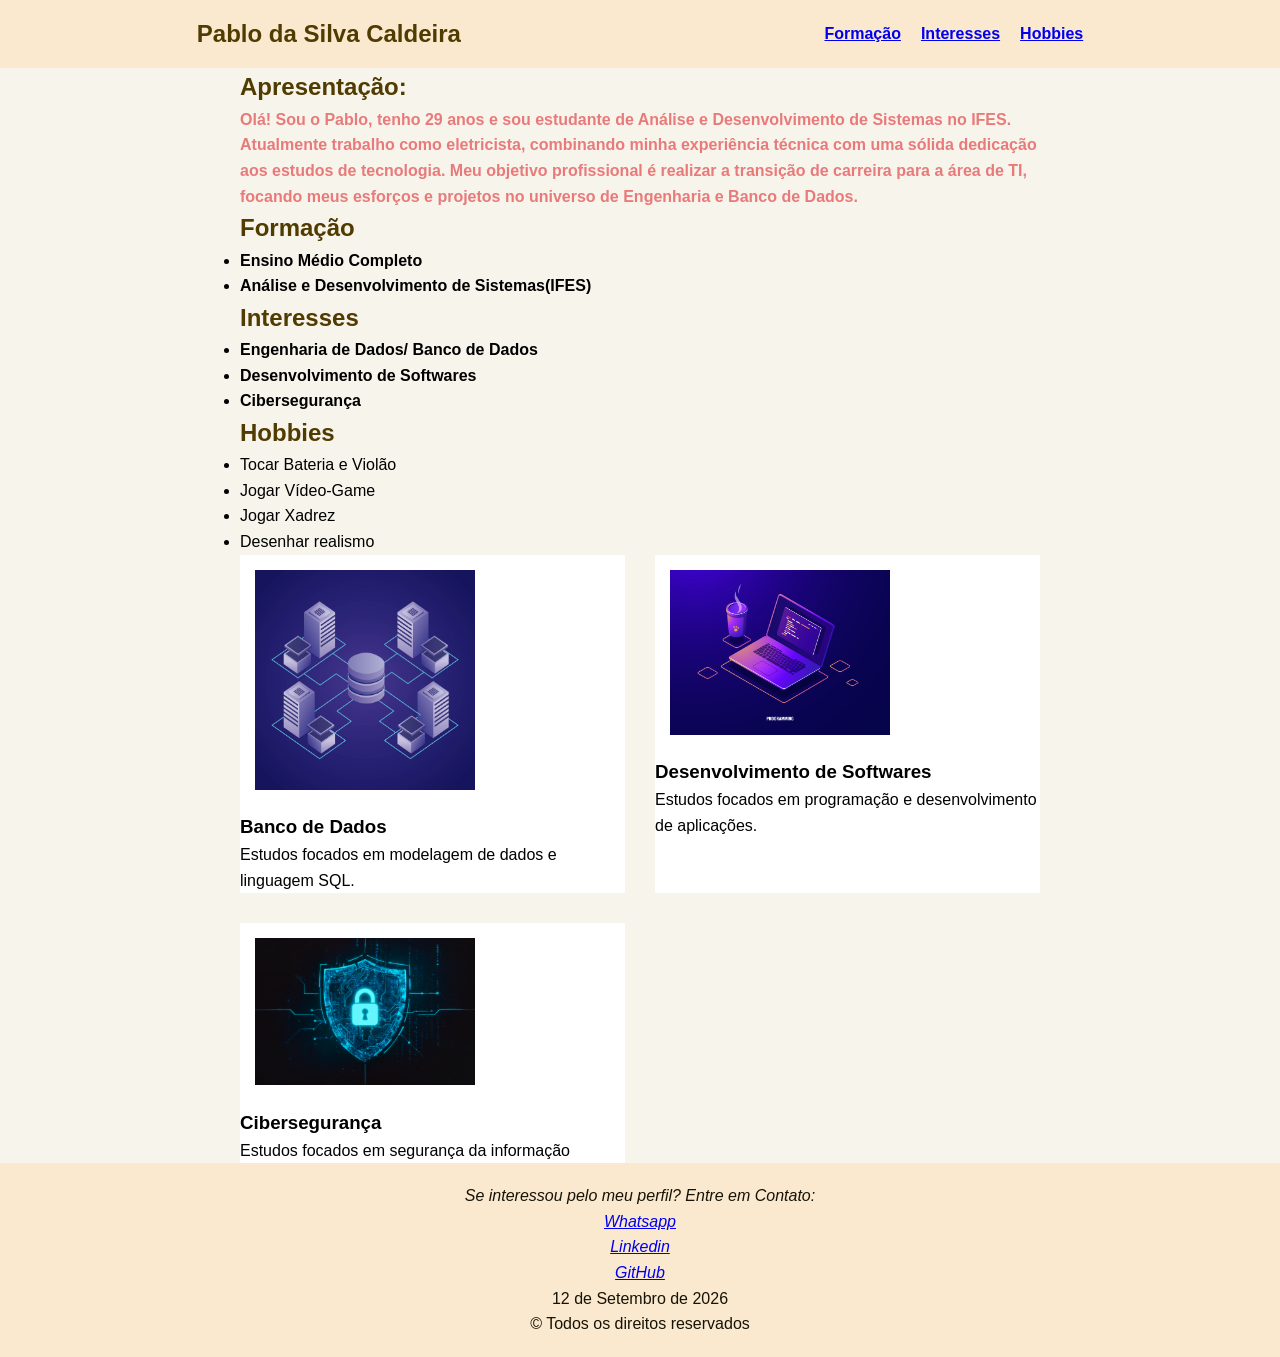
<file: Semana_06/index.html>
<!DOCTYPE html>
<html lang="pt-BR">
<head>
    <meta charset="UTF-8">
    <meta name="viewport" content="width=device-width, initial-scale=1.0">
    <title>Sobre mim</title>
    <link rel="stylesheet" href="css/style.css">
</head>

<body>
    <header>
    <h1 id="nome">Pablo da Silva Caldeira</h1>
    <nav class="menu principal">
        <ul id="lista">
            <li><a href="#formacao">Formação</a></li>
            <li><a href="#interesses">Interesses</a></li>
            <li><a href="#hobbies">Hobbies</a></li>
        </ul>
    </nav>
    </header>

    <main class="container">
        <section>
            <h2>Apresentação:</h2>
            <p class="destaque">Olá! Sou o Pablo, tenho 29 anos e sou estudante de Análise e Desenvolvimento de Sistemas no IFES. Atualmente trabalho como eletricista, 
                combinando minha experiência técnica com uma sólida dedicação aos estudos de tecnologia. 
                Meu objetivo profissional é realizar a transição de carreira para a área de TI, focando meus esforços e projetos no universo de Engenharia e Banco de Dados.</em></p>
            </section>

        <section>
            <h2 id="formacao">Formação</h2>
        <ul>
            <li><strong>Ensino Médio Completo</strong></li>
            <li><strong>Análise e Desenvolvimento de Sistemas(IFES)</strong></li>
        </ul>
        </section>

        <section>
            <h2 id="interesses">Interesses</h2>
            <ul>
                <li><strong>Engenharia de Dados/ Banco de Dados</strong></li>
                <li><strong>Desenvolvimento de Softwares</strong></li>
                <li><strong>Cibersegurança</strong></li>
            </ul>
        </section>

        <section>
            <h2 id="hobbies">Hobbies</h2>
        <ul>
            <li>Tocar Bateria e Violão</li>
            <li>Jogar Vídeo-Game</li>
            <li>Jogar Xadrez</li>
            <li>Desenhar realismo</li>
        </ul>
        </section>
        
    <section class="galeria">
        <article class="card">
            <img src="img/bank.jpg" alt="Banco de dados em ícone">
            <h3>Banco de Dados</h3>
            <p>Estudos focados em modelagem de dados e linguagem SQL.</p>
        </article>

        <article class="card">
            <img src="img/prog.jpg" alt="Programação de softwares em ícone">
            <h3>Desenvolvimento de Softwares</h3>
            <p>Estudos focados em programação e desenvolvimento de aplicações.</p>
        </article>

        <article class="card">
            <img src="img/ciber.jpg" alt="Segurança da informação em ícone">
            <h3>Cibersegurança</h3>
            <p>Estudos focados em segurança da informação</p>
        </article>

    </section>
    </main>
    <footer>
        <address>
            Se interessou pelo meu perfil?
            Entre em Contato:
            <br>
            <a href="https://wa.me/5527988827519" target="_blank">Whatsapp</a> <br>
            <a href="https://www.linkedin.com/in/pablo-da-silva-caldeira-5321a7321/" target="_blank">Linkedin</a> <br>
            <a href="https://github.com/Pablow233" target="_blank">GitHub</a><br>

        </address>
    
    <p><time datetime="2026-09-12">12 de Setembro de 2026</time></p>
    
    &copy; Todos os direitos reservados
    </footer>
</body>
</html>
</file>
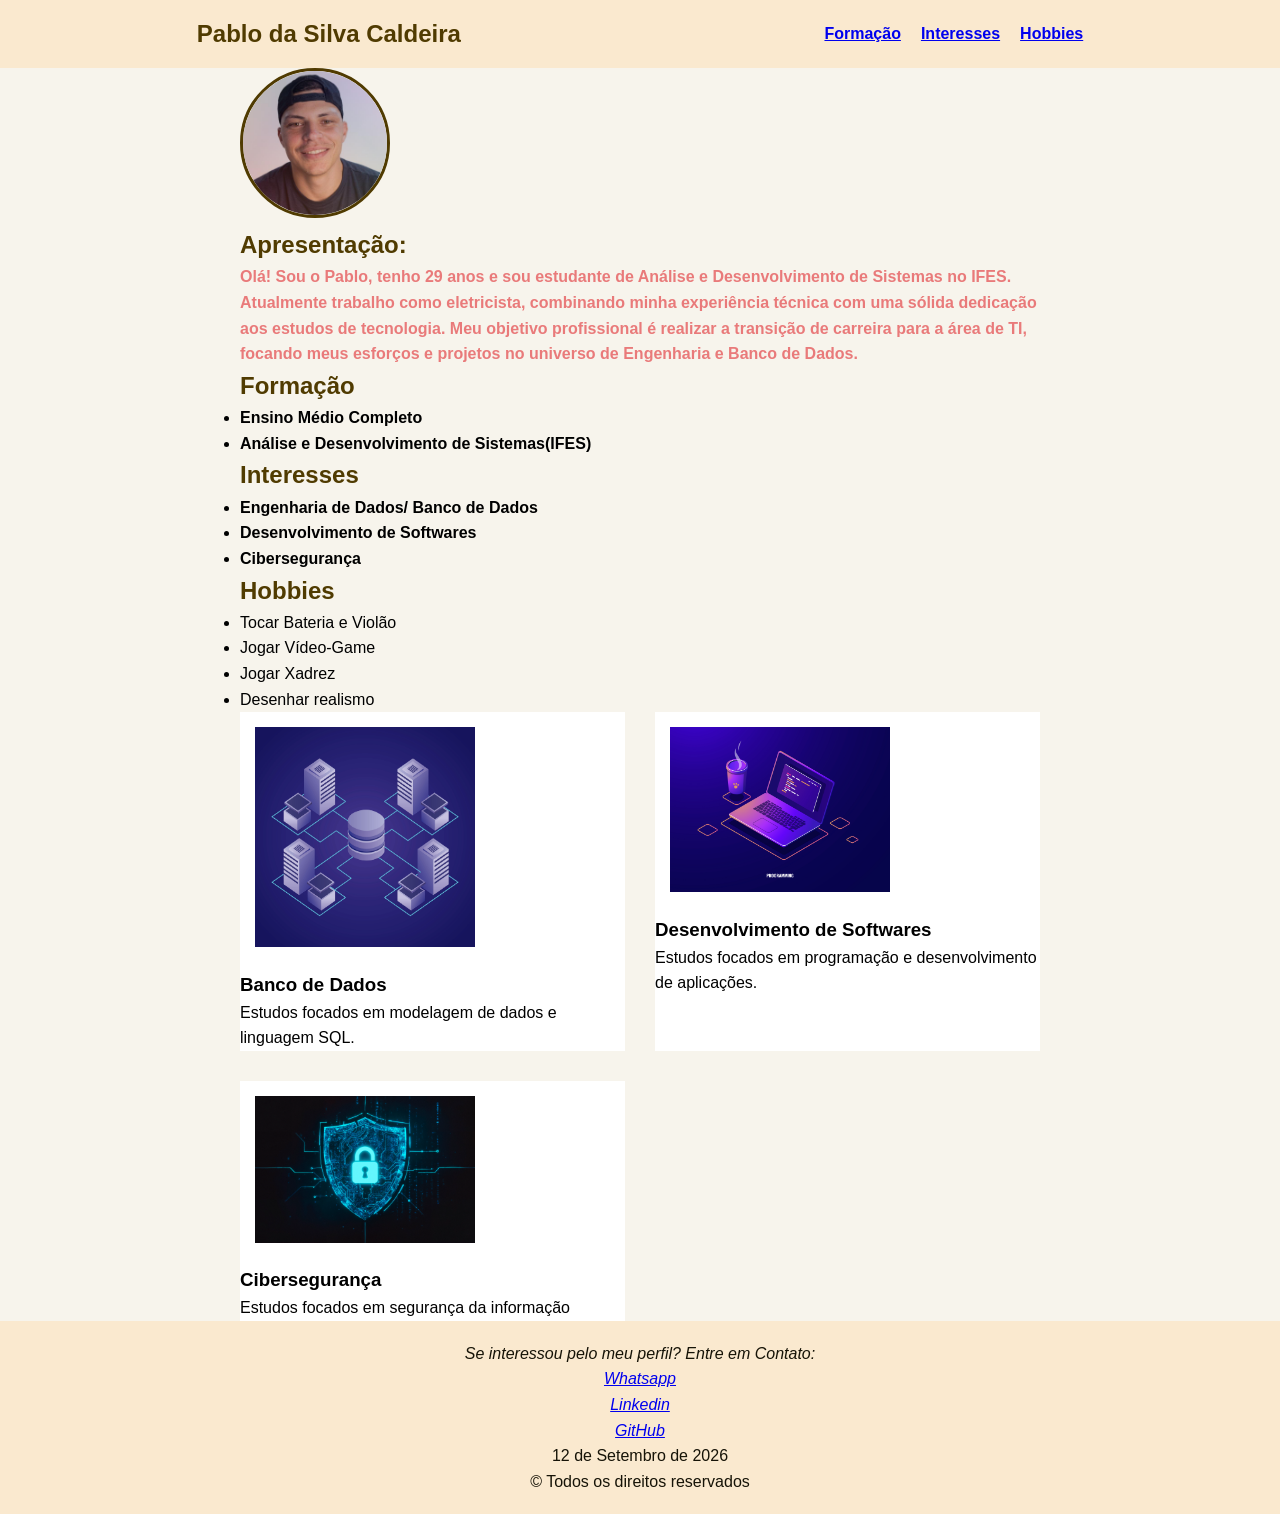
<file: Semana_07/index.html>
<!DOCTYPE html>
<html lang="pt-BR">
<head>
    <meta charset="UTF-8">
    <meta name="viewport" content="width=device-width, initial-scale=1.0">
    <title>Sobre mim</title>
    <link rel="stylesheet" href="css/style.css">
</head>

<body>
    <header>
    <h1 id="nome">Pablo da Silva Caldeira</h1>
    <nav class="menu principal">
        <ul id="lista">
            <li><a href="#formacao">Formação</a></li>
            <li><a href="#interesses">Interesses</a></li>
            <li><a href="#hobbies">Hobbies</a></li>
        </ul>
    </nav>
    </header>

    <main class="container">
        <section>
            <img src="img/foto_perfil.jpg" alt="foto perfil do autor" class="foto-perfil">
            <h2>Apresentação:</h2>
            <p class="destaque">Olá! Sou o Pablo, tenho 29 anos e sou estudante de Análise e Desenvolvimento de Sistemas no IFES. Atualmente trabalho como eletricista, 
                combinando minha experiência técnica com uma sólida dedicação aos estudos de tecnologia. 
                Meu objetivo profissional é realizar a transição de carreira para a área de TI, focando meus esforços e projetos no universo de Engenharia e Banco de Dados.</em></p>
            </section>

        <section>
            <h2 id="formacao">Formação</h2>
        <ul>
            <li><strong>Ensino Médio Completo</strong></li>
            <li><strong>Análise e Desenvolvimento de Sistemas(IFES)</strong></li>
        </ul>
        </section>

        <section>
            <h2 id="interesses">Interesses</h2>
            <ul>
                <li><strong>Engenharia de Dados/ Banco de Dados</strong></li>
                <li><strong>Desenvolvimento de Softwares</strong></li>
                <li><strong>Cibersegurança</strong></li>
            </ul>
        </section>

        <section>
            <h2 id="hobbies">Hobbies</h2>
        <ul>
            <li>Tocar Bateria e Violão</li>
            <li>Jogar Vídeo-Game</li>
            <li>Jogar Xadrez</li>
            <li>Desenhar realismo</li>
        </ul>
        </section>
        
    <section class="galeria">
        <article class="card">
            <img src="img/bank.jpg" alt="Banco de dados em ícone">
            <h3>Banco de Dados</h3>
            <p>Estudos focados em modelagem de dados e linguagem SQL.</p>
        </article>

        <article class="card">
            <img src="img/prog.jpg" alt="Programação de softwares em ícone">
            <h3>Desenvolvimento de Softwares</h3>
            <p>Estudos focados em programação e desenvolvimento de aplicações.</p>
        </article>

        <article class="card">
            <img src="img/ciber.jpg" alt="Segurança da informação em ícone">
            <h3>Cibersegurança</h3>
            <p>Estudos focados em segurança da informação</p>
        </article>

    </section>
    </main>
    <footer>
        <address>
            Se interessou pelo meu perfil?
            Entre em Contato:
            <br>
            <a href="https://wa.me/5527988827519" target="_blank">Whatsapp</a> <br>
            <a href="https://www.linkedin.com/in/pablo-da-silva-caldeira-5321a7321/" target="_blank">Linkedin</a> <br>
            <a href="https://github.com/Pablow233" target="_blank">GitHub</a><br>

        </address>
    
    <p><time datetime="2026-09-12">12 de Setembro de 2026</time></p>
    
    &copy; Todos os direitos reservados
    </footer>
</body>
</html>
</file>
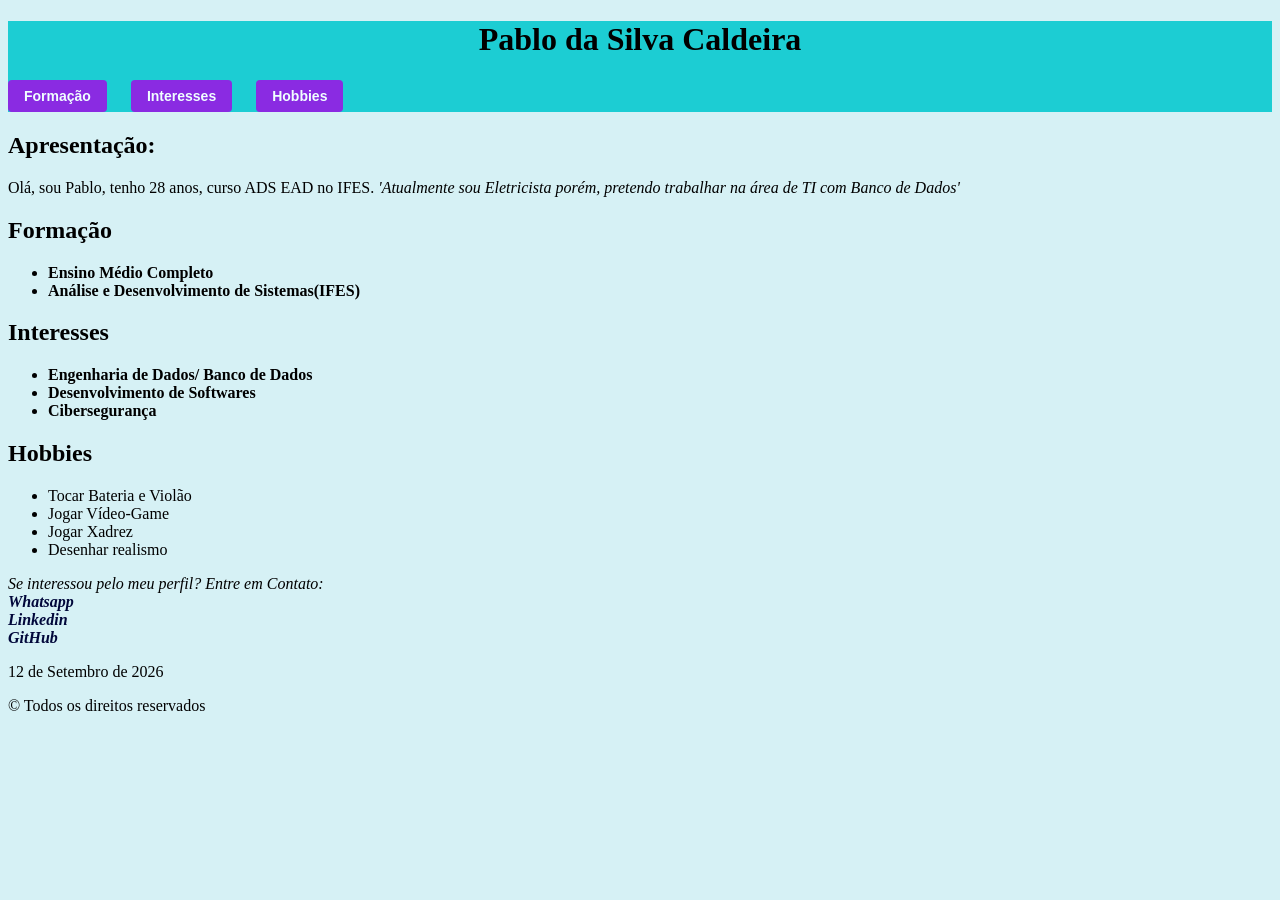
<file: Semana_04/Avaliacao_semana_04/index.html>
<!DOCTYPE html>
<html lang="pt-BR">
<head>
    <meta charset="UTF-8">
    <meta name="viewport" content="width=device-width, initial-scale=1.0">
    <title>Sobre mim</title>
    <link rel="stylesheet" href="styles.css">
</head>

<body>
    <header>
    <h1 id="nome">Pablo da Silva Caldeira</h1>
    <nav>
        <ul id="lista">
            <li><a href="#formacao">Formação</a></li>
            <li><a href="#interesses">Interesses</a></li>
            <li><a href="#hobbies">Hobbies</a></li>
        </ul>
    </nav>
    </header>

    <main>
        <section>
            <h2>Apresentação:</h2>
            <p>Olá, sou Pablo, tenho 28 anos, curso ADS EAD no IFES. <em>'Atualmente sou Eletricista porém, 
            pretendo trabalhar na área de TI com Banco de Dados'</em></p>
        </section>

        <section>
            <h2 id="formacao">Formação</h2>
        <ul>
            <li><strong>Ensino Médio Completo</strong></li>
            <li><strong>Análise e Desenvolvimento de Sistemas(IFES)</strong></li>
        </ul>
        </section>

        <section>
            <h2 id="interesses">Interesses</h2>
            <ul>
                <li><strong>Engenharia de Dados/ Banco de Dados</strong></li>
                <li><strong>Desenvolvimento de Softwares</strong></li>
                <li><strong>Cibersegurança</strong></li>
            </ul>
        </section>

        <section>
            <h2 id="hobbies">Hobbies</h2>
        <ul>
            <li>Tocar Bateria e Violão</li>
            <li>Jogar Vídeo-Game</li>
            <li>Jogar Xadrez</li>
            <li>Desenhar realismo</li>
        </ul>
        </section>
        
    </main>
    
    <footer>
        <address>
            Se interessou pelo meu perfil?
            Entre em Contato:
            <br>
            <a href="https://wa.me/5527988827519" target="_blank">Whatsapp</a> <br>
            <a href="https://www.linkedin.com/in/pablo-da-silva-caldeira-5321a7321/" target="_blank">Linkedin</a> <br>
            <a href="https://github.com/Pablow233" target="_blank">GitHub</a><br>

        </address>
    
    <p><time datetime="2026-09-12">12 de Setembro de 2026</time></p>
    
    &copy; Todos os direitos reservados
    </footer>
</body>
</html>
</file>
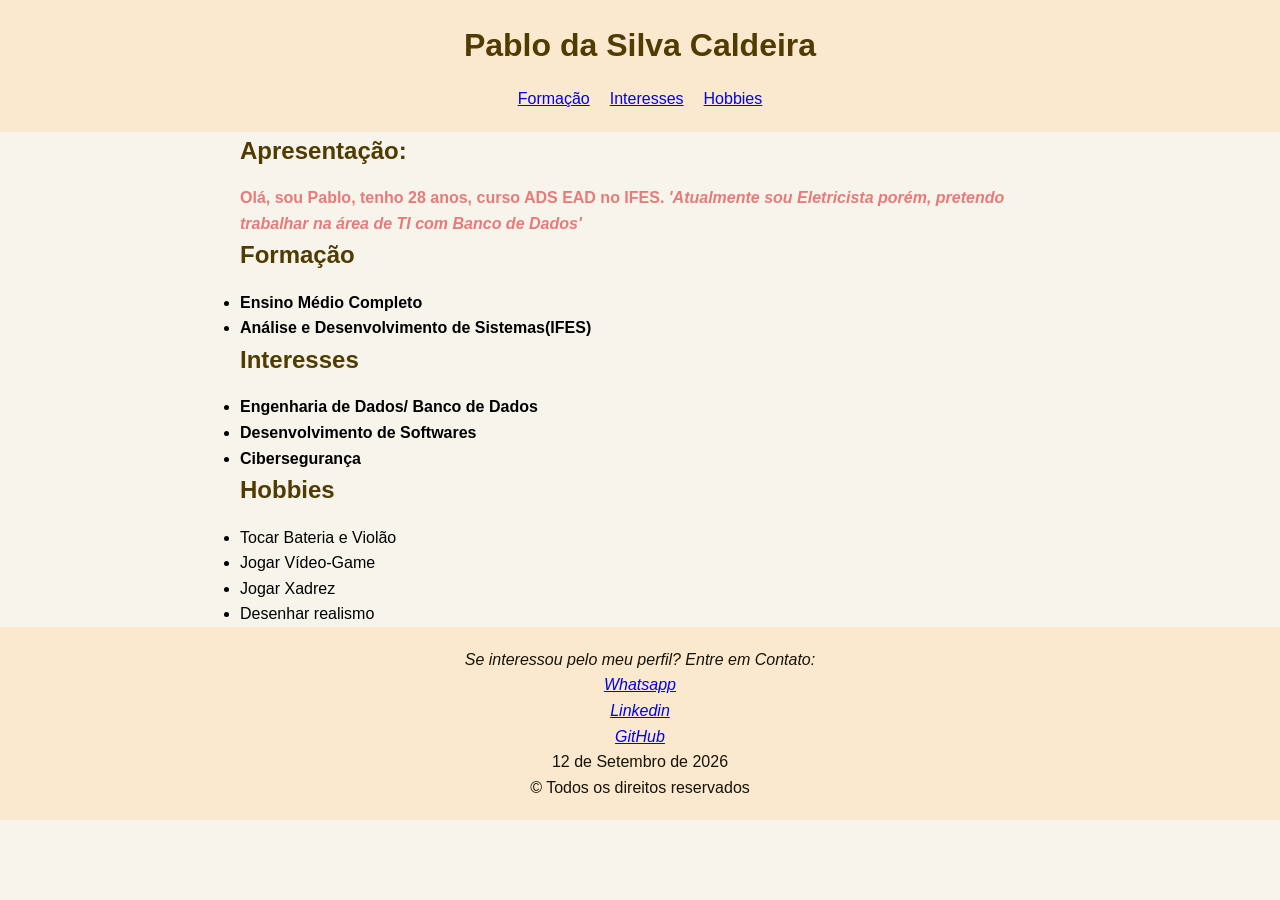
<file: Semana_05/Avaliacao_semana_05/index.html>
<!DOCTYPE html>
<html lang="pt-BR">
<head>
    <meta charset="UTF-8">
    <meta name="viewport" content="width=device-width, initial-scale=1.0">
    <title>Sobre mim</title>
    <link rel="stylesheet" href="css/style.css">
</head>

<body>
    <header>
    <h1 id="nome">Pablo da Silva Caldeira</h1>
    <nav>
        <ul id="lista">
            <li><a href="#formacao">Formação</a></li>
            <li><a href="#interesses">Interesses</a></li>
            <li><a href="#hobbies">Hobbies</a></li>
        </ul>
    </nav>
    </header>

    <main class="container">
        <section>
            <h2>Apresentação:</h2>
            <p class="destaque">Olá, sou Pablo, tenho 28 anos, curso ADS EAD no IFES. <em>'Atualmente sou Eletricista porém, 
            pretendo trabalhar na área de TI com Banco de Dados'</em></p>
        </section>

        <section>
            <h2 id="formacao">Formação</h2>
        <ul>
            <li><strong>Ensino Médio Completo</strong></li>
            <li><strong>Análise e Desenvolvimento de Sistemas(IFES)</strong></li>
        </ul>
        </section>

        <section>
            <h2 id="interesses">Interesses</h2>
            <ul>
                <li><strong>Engenharia de Dados/ Banco de Dados</strong></li>
                <li><strong>Desenvolvimento de Softwares</strong></li>
                <li><strong>Cibersegurança</strong></li>
            </ul>
        </section>

        <section>
            <h2 id="hobbies">Hobbies</h2>
        <ul>
            <li>Tocar Bateria e Violão</li>
            <li>Jogar Vídeo-Game</li>
            <li>Jogar Xadrez</li>
            <li>Desenhar realismo</li>
        </ul>
        </section>
        
    </main>
    
    <footer>
        <address>
            Se interessou pelo meu perfil?
            Entre em Contato:
            <br>
            <a href="https://wa.me/5527988827519" target="_blank">Whatsapp</a> <br>
            <a href="https://www.linkedin.com/in/pablo-da-silva-caldeira-5321a7321/" target="_blank">Linkedin</a> <br>
            <a href="https://github.com/Pablow233" target="_blank">GitHub</a><br>

        </address>
    
    <p><time datetime="2026-09-12">12 de Setembro de 2026</time></p>
    
    &copy; Todos os direitos reservados
    </footer>
</body>
</html>
</file>
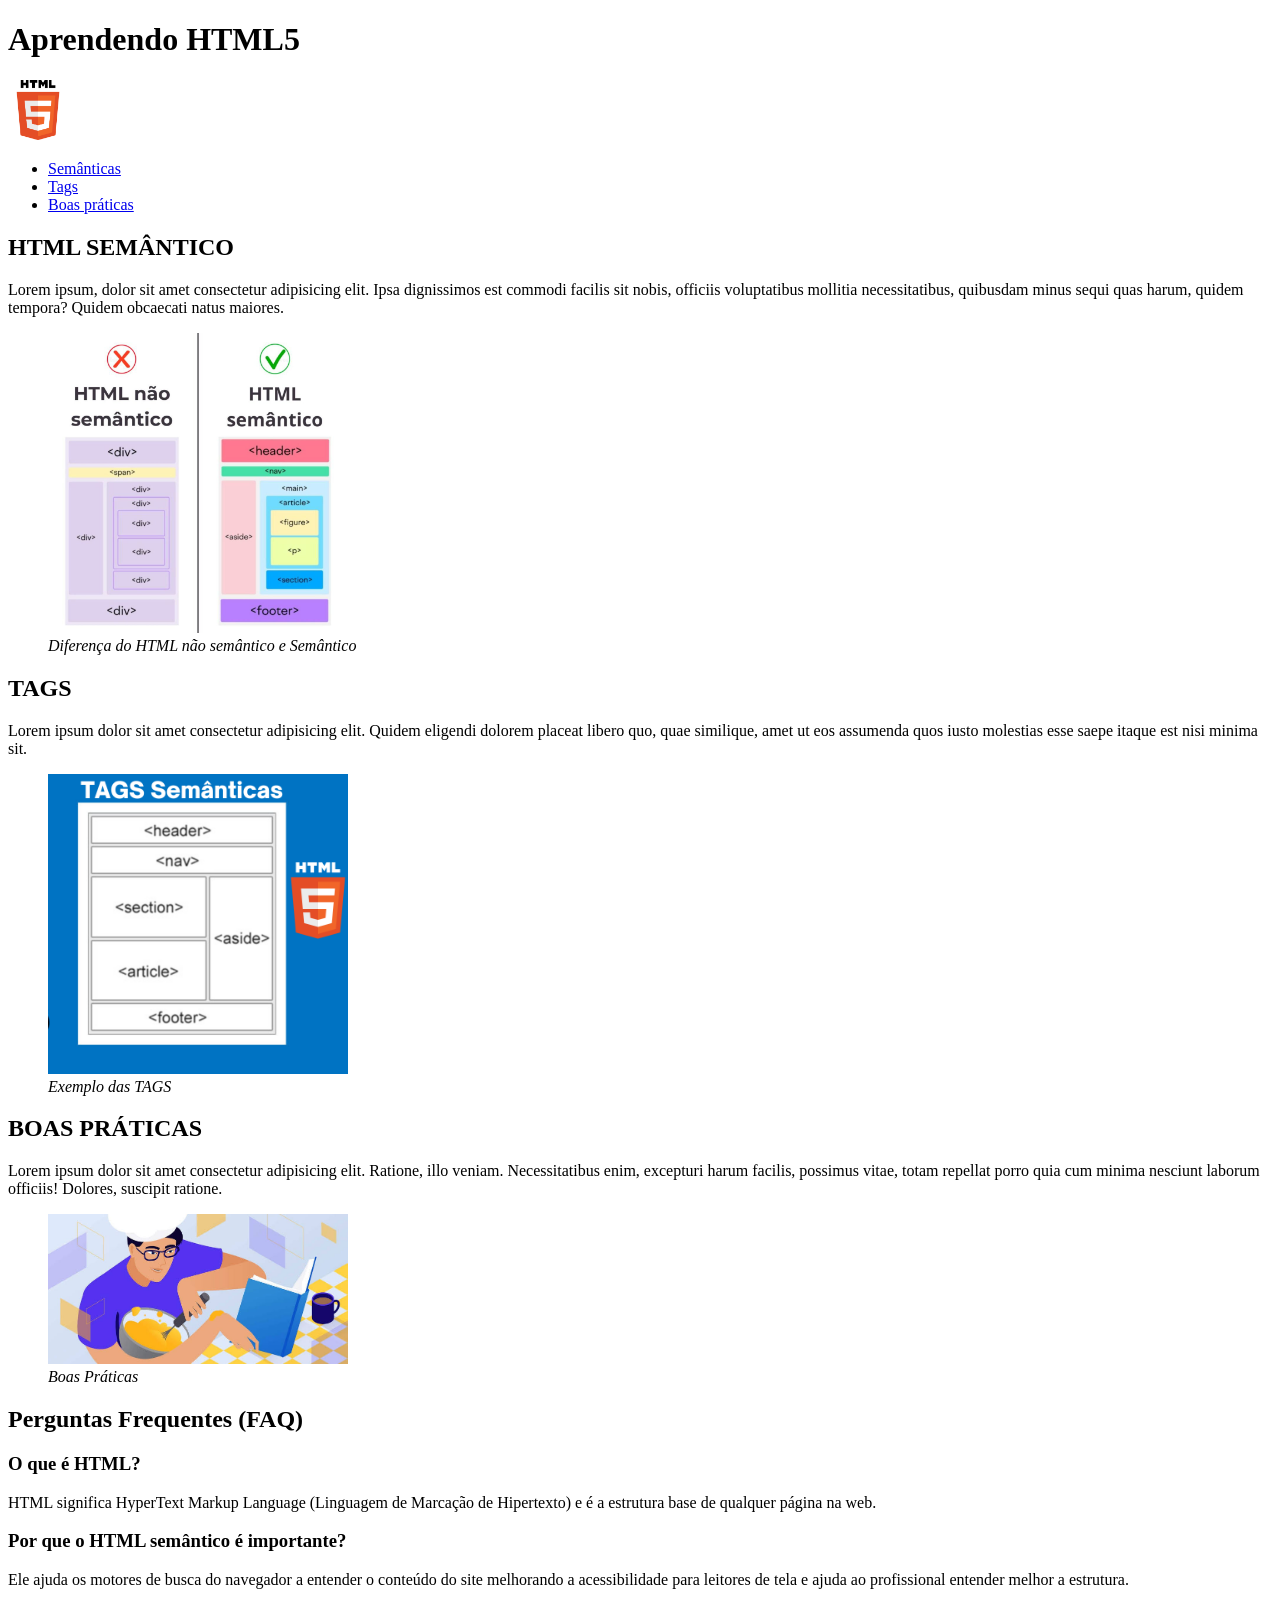
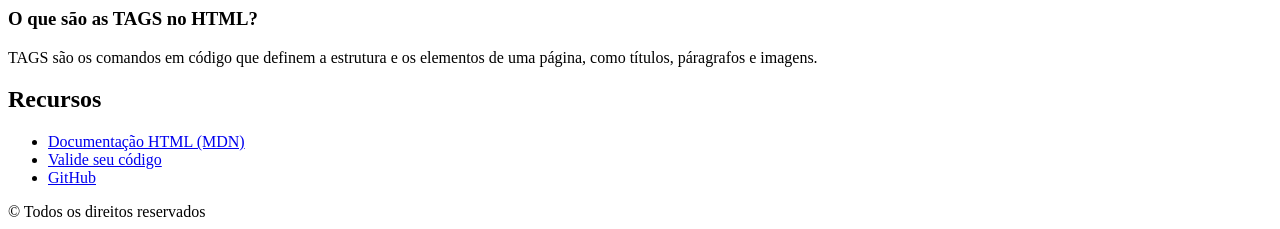
<file: Semana_03/Primeiro_Site/index-semantico.html>
<!doctype html>
<html lang="pt-BR">
  <!--(head) - para definir os meta dados da página-->
  <!--(title) para o nome da página-->
  <!--(body) para definir o corpo principal da página-->
  <!--(header) para definir o cabeçalho da página-->
  <!--(h1) para definir o título principal da minha página-->
  <!--(nav) para difinir e poder criar uma lista em estilo de navegação-->
  <!--(ul) para criar a lista não ordenada-->
  <!--(section) para definir cada seção da página-->

  <head>
    <meta charset="UTF-8" />
    <meta name="viewport" content="width=device-width, initial-scale=1.0" />
    <title>html-semantico</title>
  </head>

  <body>
    <header>
      <h1>Aprendendo HTML5</h1>
      <img src="img/html5.jpg.png" alt="HTML5" width="60" />
    </header>

    <nav>
      <ul>
        <li><a href="#html-semantico">Semânticas</a></li>
        <li><a href="#tags">Tags</a></li>
        <li><a href="#boas-praticas">Boas práticas</a></li>
      </ul>
    </nav>

    <main>
      <section>
        <h2 id="html-semantico">HTML SEMÂNTICO</h2>
        <p>
          Lorem ipsum, dolor sit amet consectetur adipisicing elit. Ipsa
          dignissimos est commodi facilis sit nobis, officiis voluptatibus
          mollitia necessitatibus, quibusdam minus sequi quas harum, quidem
          tempora? Quidem obcaecati natus maiores.
        </p>

        <figure>
          <img
            src="img/html_semantico.jpg.jpeg"
            alt="Imagem explicativa do HTML semântico"
            width="300"
          />
          <figcaption>
            <em>Diferença do HTML não semântico e Semântico</em>
          </figcaption>
        </figure>
      </section>

      <section>
        <h2 id="tags">TAGS</h2>
        <p>
          Lorem ipsum dolor sit amet consectetur adipisicing elit. Quidem
          eligendi dolorem placeat libero quo, quae similique, amet ut eos
          assumenda quos iusto molestias esse saepe itaque est nisi minima sit.
        </p>

        <figure>
          <img
            src="img/tags_semanticas.jpg.png"
            alt="Ilustração das tags semânticas"
            width="300"
          />
          <figcaption><em>Exemplo das TAGS</em></figcaption>
        </figure>
      </section>

      <section>
        <h2 id="boas-praticas">BOAS PRÁTICAS</h2>
        <p>
          Lorem ipsum dolor sit amet consectetur adipisicing elit. Ratione, illo
          veniam. Necessitatibus enim, excepturi harum facilis, possimus vitae,
          totam repellat porro quia cum minima nesciunt laborum officiis!
          Dolores, suscipit ratione.
        </p>

        <figure>
          <img
            src="img/boas_praticas.jpg.jpg"
            alt="Ilustração de boas práticas"
            width="300"
          />
          <figcaption><em>Boas Práticas</em></figcaption>
        </figure>
      </section>

      <section>
        <h2>Perguntas Frequentes (FAQ)</h2>

        <h3>O que é HTML?</h3>
        <p>
          HTML significa HyperText Markup Language (Linguagem de Marcação de
          Hipertexto) e é a estrutura base de qualquer página na web.
        </p>

        <h3>Por que o HTML semântico é importante?</h3>
        <p>
          Ele ajuda os motores de busca do navegador a entender o conteúdo do
          site melhorando a acessibilidade para leitores de tela e ajuda ao
          profissional entender melhor a estrutura.
        </p>

        <h3>O que são as TAGS no HTML?</h3>
        <p>
          TAGS são os comandos em código que definem a estrutura e os elementos
          de uma página, como títulos, páragrafos e imagens.
        </p>
      </section>

      <section>
        <h2>Recursos</h2>
        <ul>
          <li>
            <a
              href="https://developer.mozilla.org/pt-BR/docs/Web/HTML"
              target="_blank"
              rel="noopener"
              >Documentação HTML (MDN)</a
            >
          </li>
          <li><a href="https://validator.w3.org/">Valide seu código</a></li>
          <li><a href="https://github.com/?locale=pt-br">GitHub</a></li>
        </ul>
      </section>
    </main>

    <footer>&copy; Todos os direitos reservados</footer>
  </body>
</html>
</file>
<file: Semana_06/css/style.css>
* {
    box-sizing: border-box;
    margin: 0;
    padding: 0;

}

html {
    scroll-behavior: smooth;
}

body {
    font-family: Segoe UI, sans-serif;
    line-height: 1.6;
    background-color: #f7f4ec;
    color:rgb(0, 0, 0);
    display: grid;
    grid-template-rows: auto 1fr auto;
    min-height: 100vh;

}

.container {
    max-width: 800px;
    margin: 0 auto;
}

footer {
    background-color: #fae9cf;
    padding: 20px;
    text-align: center;
    color:rgb(22, 19, 7)
   
}

#lista {
    list-style: none;
    display: flex;
    justify-content: center;
    gap: 20px;
    text-decoration: none;
    color: #503b01;
    font-weight: 600;
    font-size: 16px;
    
}

header {
    display: flex;
    justify-content: space-around;
    align-items: center;
    background-color: #fae9cf;
    position: sticky;
    top: 0;
    z-index: 99;
    padding: 15px;
}

.galeria {
    display: grid;
    grid-template-columns: repeat(auto-fit, minmax(250px, 1fr));
    gap: 30px;
}

.card img{
    width: 250px;
    height: auto;
    padding: 15px;
}

.card {
    background-color: #ffffff;

}

h1, h2 {
    color: #503b01;
    margin-bottom: 15px;
    margin: 0;
    font-size: 24px;
}

.destaque {
    font-weight: bold;
    color: #e97a7a;
}

a:hover {
    color: #e40000;
}


h2[id] {
    scroll-margin-top: 60px;
}
</file>
<file: Semana_07/css/style.css>
* {
    box-sizing: border-box;
    margin: 0;
    padding: 0;

}

html {
    scroll-behavior: smooth;
}

body {
    font-family: Segoe UI, sans-serif;
    line-height: 1.6;
    background-color: #f7f4ec;
    color:rgb(0, 0, 0);
    display: grid;
    grid-template-rows: auto 1fr auto;
    min-height: 100vh;

}

.container {
    max-width: 800px;
    margin: 0 auto;
}

footer {
    background-color: #fae9cf;
    padding: 20px;
    text-align: center;
    color:rgb(22, 19, 7)
   
}

#lista {
    list-style: none;
    display: flex;
    justify-content: center;
    gap: 20px;
    text-decoration: none;
    color: #503b01;
    font-weight: 600;
    font-size: 16px;
    
}

header {
    display: flex;
    justify-content: space-around;
    align-items: center;
    background-color: #fae9cf;
    position: sticky;
    top: 0;
    z-index: 99;
    padding: 15px;
}

.galeria {
    display: grid;
    grid-template-columns: repeat(auto-fit, minmax(250px, 1fr));
    gap: 30px;
}

.card img{
    width: 250px;
    height: auto;
    padding: 15px;
}

.card {
    background-color: #ffffff;

}

h1, h2 {
    color: #503b01;
    margin-bottom: 15px;
    margin: 0;
    font-size: 24px;
}

.destaque {
    font-weight: bold;
    color: #e97a7a;
}

a:hover {
    color: #e40000;
}


h2[id] {
    scroll-margin-top: 60px;
}

.foto-perfil {
    width: 150px;
    height: 150px;
    border-radius: 50%;
    object-fit: cover;
    border: 3px solid #503b01;
}
</file>
<file: Semana_04/Avaliacao_semana_04/styles.css>
body{
    background-color: rgb(214, 241, 245);
    color: rgb(0, 0, 0);
}

a{
    color: rgb(1, 7, 58);
    text-decoration: none;
    font-weight: bold;
}

header{
    background-color: rgb(28, 205, 211);
    color: black;
}

#nome{
    display: flex;
    flex-direction: row;
    justify-content: space-around;
}

#lista{
    display: flex;              /*ativa o flex box*/
    flex-direction: row;        /*força a ficar LADO a LADO*/
    gap: 24px;                  /*gap para espaçamento*/
    list-style: none;           /* Remove as bolinhas da lista */
    padding: 0;                 /* Remove o recuo padrão do HTML */
    margin: 0;
} 

#lista a{
    background-color: blueviolet;
    color: azure;
    padding: 8px 16px;
    text-decoration: none;
    border-radius: 4px;
    font-family: sans-serif;
    font-size: 14px;
    display: inline-block;
    
}




#lista a:hover{
    background-color: black;
}
</file>
<file: Semana_05/Avaliacao_semana_05/css/style.css>
* {
    box-sizing: border-box;
    margin: 0;
    padding: 0;

}

body {
    font-family: Segoe UI, sans-serif;
    line-height: 1.6;
    background-color: #f7f4ec;
    color:rgb(0, 0, 0)
    
}

.container {
    max-width: 800px;
    margin: 0 auto;
}

header , footer {
    background-color: #fae9cf;
    padding: 20px;
    text-align: center;
    color:rgb(22, 19, 7)
   
}

header ul {
    list-style: none;
    display: flex;
    justify-content: center;
    gap: 20px;
}


h1, h2 {
    color: #503b01;
    margin-bottom: 15px;
}

.destaque {
    font-weight: bold;
    color: #e97a7a;
}

a:hover {
    color: #e40000;
}
</file>
